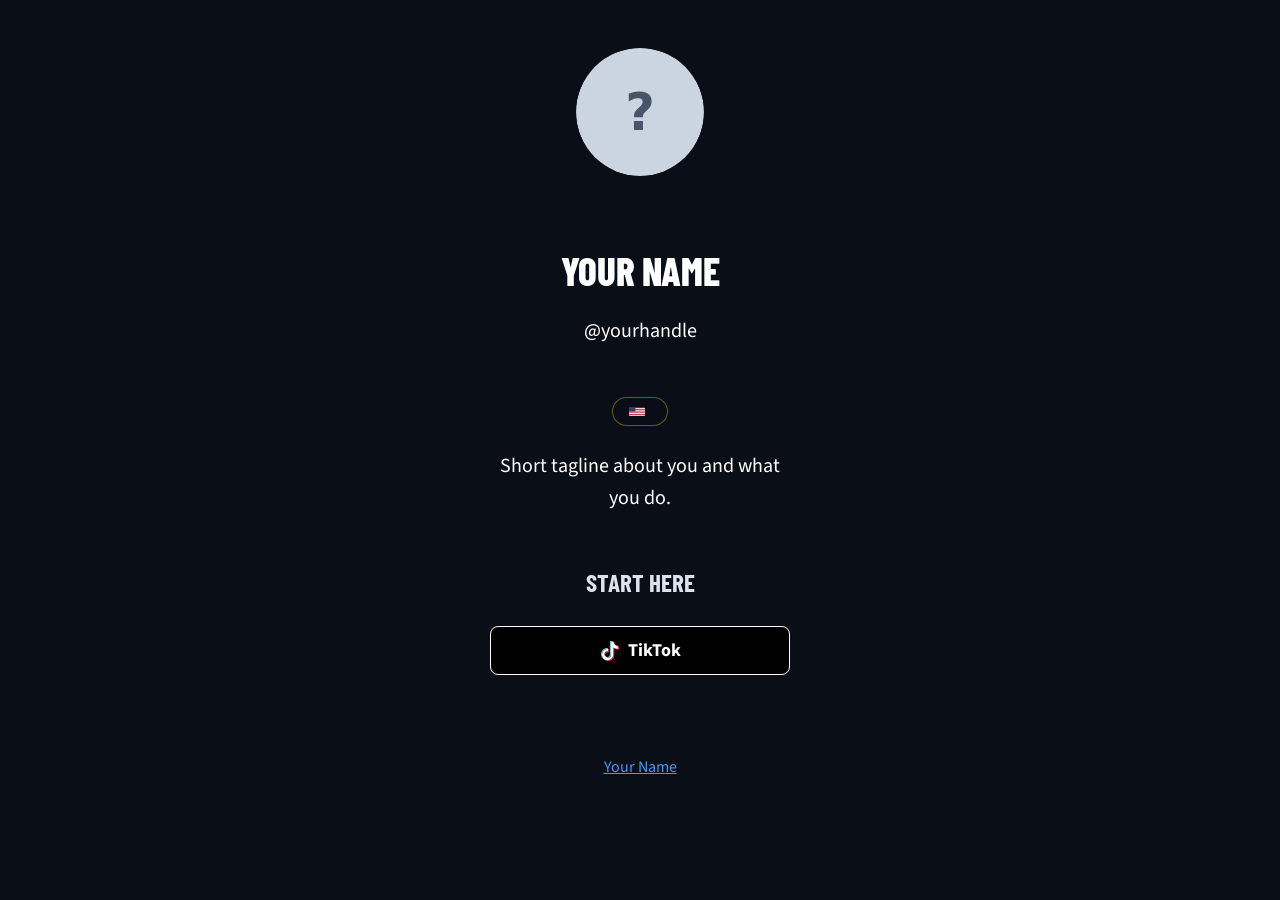
<file: index.html>
<!DOCTYPE html>
<html lang="en" class="theme-dark">
<head>
  <meta charset="utf-8">
  <meta name="viewport" content="width=device-width, initial-scale=1">
  <title data-config="title">Your Name — Links</title>
  <meta name="description" content="">
  <meta name="author" data-config="author" content="Your Name">
  <!-- Set href to your live URL once deployed (e.g. https://yourdomain.com/) -->
  <link rel="canonical" href="">
  <link rel="icon" type="image/x-icon" href="/images/avatar.png" data-config="favicon">
  <link rel="preconnect" href="https://fonts.googleapis.com">
  <link rel="preconnect" href="https://fonts.gstatic.com" crossorigin>
  <link href="https://fonts.googleapis.com/css2?family=Barlow+Condensed:wght@300;600;700;800&family=Source+Sans+3:wght@400;600&display=swap" rel="stylesheet">
  <link rel="stylesheet" href="/css/reset.css">
  <link rel="stylesheet" href="/css/style.css?v=4">
  <link rel="stylesheet" href="/css/brands.css">
  <link id="theme-css" rel="stylesheet" href="/themes/nikoserves.css">
  <!-- Add Umami tracker here once you've registered at cloud.umami.is — see README for steps -->
</head>
<body>
  <div class="container">
    <div class="column">
      <!-- Phase 14 — .avatar-wrap wrapper hosts the iridescent ::before border ring.
           The ring is opt-in: it only renders when config theme.avatarBorder.style is set. -->
      <div class="avatar-wrap">
        <img class="avatar avatar--rounded"
             src="/images/avatar-placeholder.svg"
             data-config="avatar"
             alt="Profile photo"
             width="160" height="160"
             fetchpriority="high">
      </div>
      <h1 data-config="name">Your Name</h1>
      <p data-config="handle">@yourhandle</p>
      <span class="badge">
        <img class="flag-icon" src="/images/flag-us.svg" alt="" width="16" height="11" aria-hidden="true">
        <span data-config="credential"></span>
      </span>
      <p data-config="bio">Bio coming soon</p>
      <div class="button-stack" role="navigation" data-config="sections">
        <!-- populated at runtime by /assets/js/app.js -->
      </div>
      <footer>
        <a href="/" class="footer-link">Your Name</a>
      </footer>
    </div>
  </div>

  <!-- Authoritative config — mirrored verbatim in /config.json (keep both in sync) -->
  <script type="application/json" id="app-config">
  {
    "title": "Your Name — Links",
    "profile": {
      "name": "Your Name",
      "handle": "@yourhandle",
      "bio": "Short tagline about you and what you do.",
      "credential": "",
      "avatarPath": "/images/avatar-placeholder.svg",
      "faviconPath": "/images/avatar.png"
    },
    "themePath": "/themes/nikoserves.css",
    "theme": {
      "avatarBorder": { "style": "none" }
    },
    "sections": [
      {
        "label": "Start Here",
        "links": [
          { "icon": "tiktok", "label": "TikTok", "url": "https://tiktok.com/@yourhandle" }
        ]
      }
    ],
    "analytics": {
      "umamiWebsiteId": ""
    }
  }
</script>
  <script src="/assets/js/app.js" defer></script>
</body>
</html>
</file>
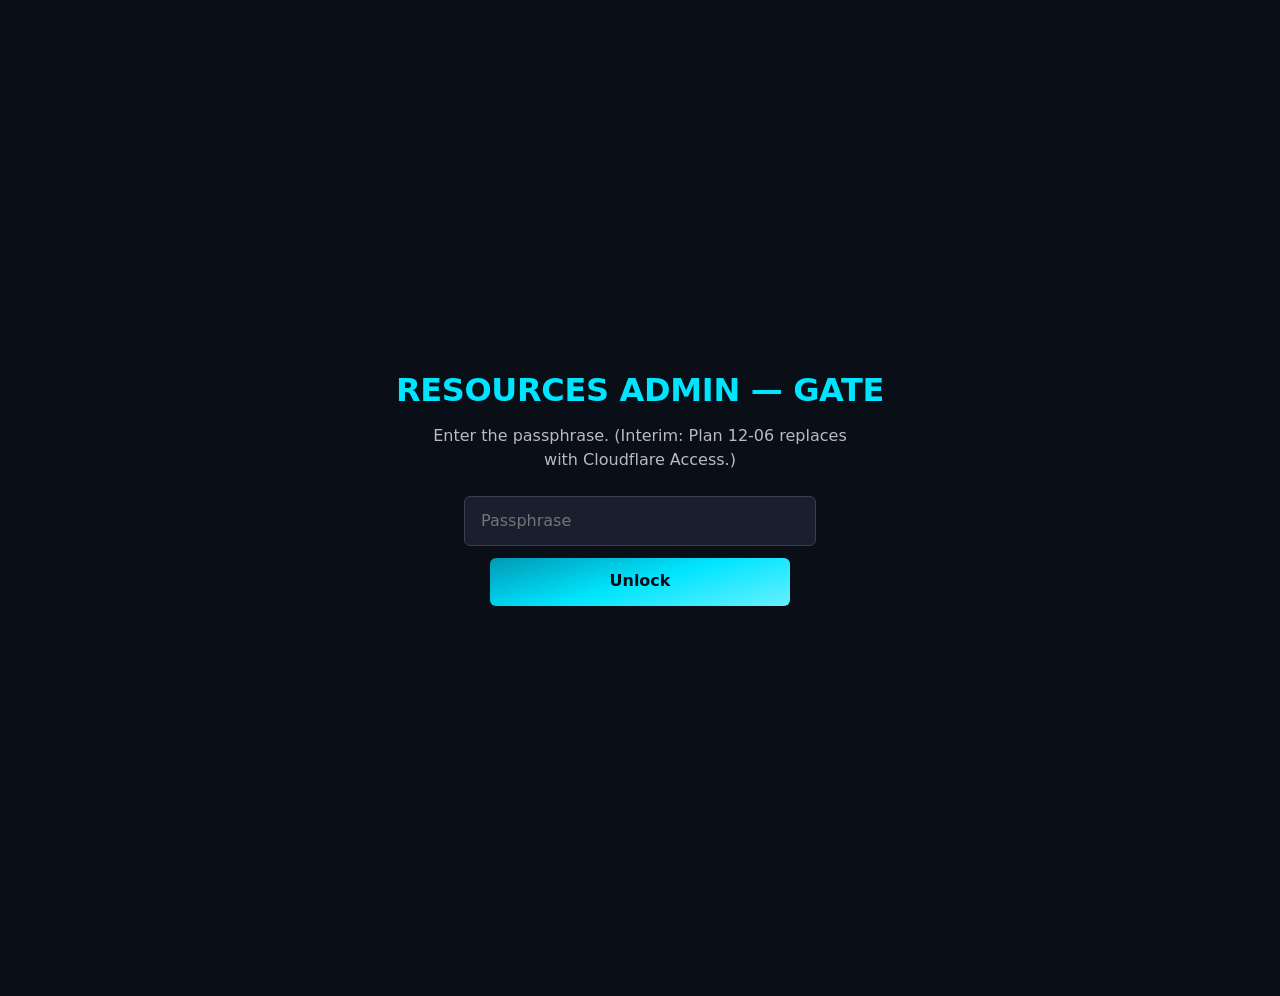
<file: resources-admin/index.html>
<!DOCTYPE html>
<html lang="en">
<head>
  <meta charset="utf-8">
  <meta name="viewport" content="width=device-width, initial-scale=1">
  <meta name="robots" content="noindex, nofollow">
  <title>Resources Admin — Link-in-Bio Template</title>
  <link rel="icon" type="image/png" href="/images/favicon.png">
  <link rel="stylesheet" href="/css/reset.css">
  <link rel="stylesheet" href="/css/style.css?v=3">
  <link rel="stylesheet" href="/resources-admin/wizard.css">
</head>
<body class="wizard-body">

  <!-- Gate screen (interim client-side hash gate; Plan 12-06 replaces with CF Access) -->
  <section id="gate-screen" aria-label="Access gate">
    <h1>Resources Admin — Gate</h1>
    <p>Enter the passphrase. (Interim: Plan 12-06 replaces with Cloudflare Access.)</p>
    <input id="gate-input" type="password" autocomplete="off" placeholder="Passphrase">
    <button id="gate-submit" type="button">Unlock</button>
    <p id="gate-error" hidden>Invalid passphrase.</p>
  </section>

  <!-- Wizard app (hidden until gate passes) -->
  <main id="wizard-app" hidden>

    <!-- Mobile-only sticky jump-to-preview anchor (Phase 10.2 hotfix pattern) -->
    <nav class="wizard-mobile-nav" aria-label="Quick nav">
      <a href="#preview-pane">Jump to preview ↓</a>
    </nav>

    <div class="wizard-grid">

      <!-- ===== Form pane ===== -->
      <section class="wizard-form" aria-label="Form">

        <h1>Resources — Admin Wizard</h1>
        <p class="wizard-intro">Edit content for /resources/. Download the JSON, commit it to <code>config-resources.json</code> + the inline <code>#resources-config</code> block in <code>resources/index.html</code> (TECH-07 sync).</p>

        <fieldset class="wizard-fieldset" data-field="import">
          <legend>Import a config file</legend>
          <p>Load a <code>config-resources.json</code> file from disk to edit it visually. This replaces
             everything currently in the form. (The live site config already loaded automatically.)</p>
          <label>Load a config-resources.json file
            <input id="import-file" type="file" accept=".json,application/json">
          </label>
          <p id="import-error" class="import-error" hidden role="alert"></p>
          <p id="import-success" class="import-success" hidden role="status"></p>
        </fieldset>

        <fieldset class="wizard-fieldset" data-field="page">
          <legend>Page</legend>
          <label>Title <input name="page-title" type="text" required></label>
          <label>Subtitle <input name="page-subtitle" type="text"></label>
          <label>Cover image path <input name="page-coverImage" type="text" placeholder="/images/cover-resources.jpg"></label>
          <label>Intro icon (emoji) <input name="page-intro-icon" type="text" placeholder="🫡"></label>
          <label>Intro text <textarea name="page-intro-text" rows="3"></textarea></label>
        </fieldset>

        <fieldset class="wizard-fieldset" data-field="sections">
          <legend>Sections</legend>
          <div id="sections-list"><!-- JS appends section blocks here --></div>
          <button type="button" id="add-section" class="ghost-btn">+ Add section</button>
        </fieldset>

        <fieldset class="wizard-fieldset" data-field="support">
          <legend>Support footer</legend>
          <label><input name="support-show" type="checkbox" checked> Show support section</label>
          <label>Title <input name="support-title" type="text"></label>
          <label>Button label <input name="support-buttonLabel" type="text"></label>
          <label>URL <input name="support-url" type="url"></label>
          <label>QR image path <input name="support-qrImage" type="text" placeholder="/images/qr-bmc.webp"></label>
        </fieldset>

        <div class="wizard-actions">
          <button type="button" id="download-config" class="primary-btn">Download config-resources.json</button>
          <button type="button" id="refresh-preview" class="ghost-btn">Refresh preview</button>
        </div>
      </section>

      <!-- ===== Preview pane ===== -->
      <aside class="wizard-preview" id="preview-pane" aria-label="Live preview">
        <h2>Preview</h2>
        <iframe id="preview-iframe" title="Live preview of /resources/"
                sandbox="allow-same-origin"></iframe>
      </aside>

    </div>

    <!-- Template: one section block (cloned by JS, NOT rendered until "Add section" clicked) -->
    <template id="tpl-section">
      <div class="wizard-section">
        <label>Section label <input name="section-label" type="text" required></label>
        <label>View type
          <select name="section-viewType">
            <option value="list">List (default)</option>
            <option value="kanban">Kanban</option>
            <option value="embed-grid">Embed grid</option>
          </select>
        </label>
        <div class="wizard-resources-list"><!-- JS appends resource blocks here --></div>
        <button type="button" class="ghost-btn add-resource">+ Add resource</button>
        <button type="button" class="ghost-btn remove-section">× Remove section</button>
      </div>
    </template>

    <!-- Template: one resource block (cloned by JS) -->
    <template id="tpl-resource">
      <div class="wizard-resource">
        <div class="wizard-resource__primary">
          <input name="resource-icon" type="text" placeholder="Emoji (e.g. 🎓)" maxlength="4">
          <input name="resource-title" type="text" placeholder="Title" required>
          <input name="resource-url" type="url" placeholder="https://..." required>
          <button type="button" class="ghost-btn remove-resource">×</button>
        </div>
        <div class="wizard-resource__extras">
          <input name="resource-description" type="text" placeholder="Description (optional)">
          <input name="resource-thumbnail" type="text" placeholder="Thumbnail path (optional)">
          <label class="wizard-embed-controls">
            Embed
            <select name="resource-embed-type">
              <option value="none">None</option>
              <option value="tiktok">TikTok</option>
              <option value="instagram">Instagram</option>
            </select>
            <input name="resource-embed-id" type="text" placeholder="Embed id" hidden>
            <label class="wizard-embed-fallback" hidden>
              <input name="resource-embed-fallback" type="checkbox"> Fallback to thumbnail
            </label>
          </label>
        </div>
      </div>
    </template>
  </main>

  <script defer src="/resources-admin/wizard.js"></script>
</body>
</html>
</file>
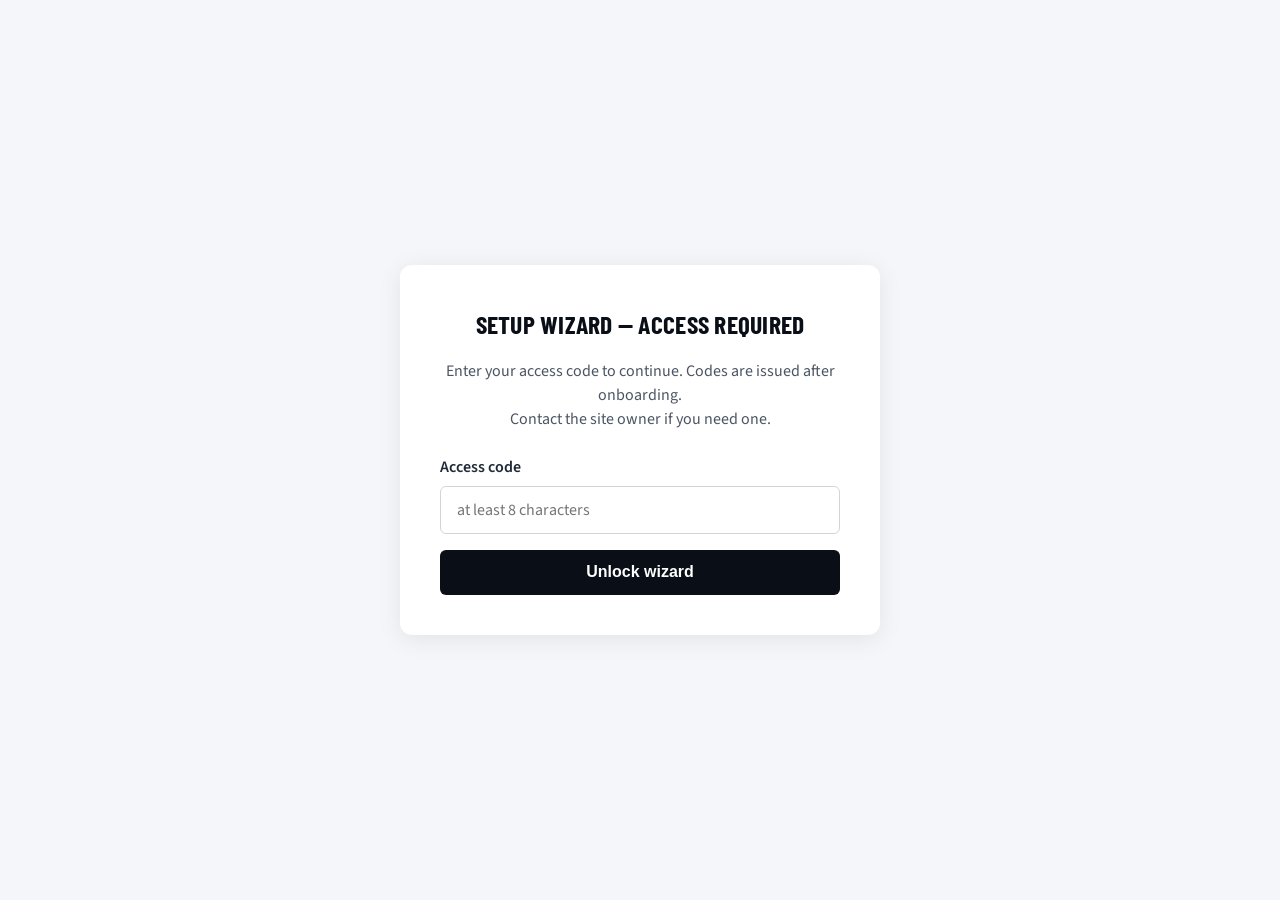
<file: setup/index.html>
<!DOCTYPE html>
<html lang="en">
<head>
  <meta charset="utf-8">
  <meta name="viewport" content="width=device-width, initial-scale=1">
  <title>Setup Wizard — Link-in-Bio Template</title>
  <meta name="robots" content="noindex">
  <link rel="preconnect" href="https://fonts.googleapis.com">
  <link rel="preconnect" href="https://fonts.gstatic.com" crossorigin>
  <link href="https://fonts.googleapis.com/css2?family=Barlow+Condensed:wght@300;600;700;800&family=Source+Sans+3:wght@400;600&display=swap" rel="stylesheet">
  <link rel="stylesheet" href="/setup/wizard.css">
</head>
<body>

  <!-- Gate screen: visible by default; wizard.js hides it after a valid code is entered. -->
  <section id="gate-screen">
    <div class="gate-card">
      <h2>Setup Wizard — Access Required</h2>
      <p>Enter your access code to continue. Codes are issued after onboarding.<br>
         Contact the site owner if you need one.</p>
      <form id="gate-form">
        <label for="access-code">Access code</label>
        <input id="access-code" name="access-code" type="text" minlength="8" required autocomplete="off" placeholder="at least 8 characters">
        <button type="submit">Unlock wizard</button>
        <p id="gate-error" hidden role="alert">Invalid code. Try again.</p>
      </form>
    </div>
  </section>

  <!-- Wizard app — hidden until gate-form unlocks it. -->
  <div id="wizard-app" hidden>
    <header>
      <h1>Link-in-Bio Setup Wizard</h1>
      <p class="tagline">Fill the form. Watch the preview. Download <code>config.json</code>. Drop it in your repo.</p>
    </header>

    <main class="wizard-grid">

      <!-- Phase 10.2 hotfix — Mobile-only "jump to preview" shortcut. CSS hides this above 900px. -->
      <a href="#preview" class="jump-to-preview" id="jumpToPreview">↓ Jump to preview</a>

      <form id="wizard-form" autocomplete="off">

        <fieldset>
          <legend>Import an existing config <span class="hint">(optional — load to edit)</span></legend>
          <p class="note">Already have a <code>config.json</code>? Load it here to edit it visually, then
             re-download. This replaces everything currently in the form.</p>
          <label>Load a config.json file
            <input id="import-file" type="file" accept=".json,application/json">
          </label>
          <button type="button" id="import-live-btn" class="ghost-btn">Load my live config</button>
          <p id="import-error" class="import-error" hidden role="alert"></p>
          <p id="import-success" class="import-success" hidden role="status"></p>
        </fieldset>

        <fieldset>
          <legend>Identity</legend>

          <label>Name
            <input name="name" type="text" required placeholder="Your Name">
          </label>

          <label>Handle
            <input name="handle" type="text" required placeholder="@yourhandle">
          </label>

          <label>Bio
            <textarea name="bio" maxlength="200" rows="3" placeholder="Short tagline about you and what you do"></textarea>
          </label>

          <label>Credential badge <span class="hint">(optional, supports emoji)</span>
            <input name="credential" type="text" placeholder="🇺🇸 U.S. Army • Active Duty">
          </label>
        </fieldset>

        <fieldset>
          <legend>Brand</legend>

          <label>Theme
            <select name="themePath">
              <option value="/themes/nikoserves.css">NikoServes (dark + cyan)</option>
              <option value="/themes/light.css">Light (clean white)</option>
              <option value="/themes/neon.css">Neon (synthwave)</option>
              <option value="/themes/aurora-animated.css">Aurora Animated</option>
              <option value="/themes/pulse.css">Pulse</option>
            </select>
          </label>

          <label>Accent color override <span class="hint">(optional — overrides theme accent)</span>
            <input name="accentColor" type="color" value="#00e5ff">
          </label>

          <!-- Phase 9.2 — UI customization controls -->

          <label>Background type
            <select name="bgType">
              <option value="flat">Flat color (current default)</option>
              <option value="linear">Linear gradient (top → bottom)</option>
              <option value="radial">Radial gradient (centered glow)</option>
              <option value="aurora">Aurora preset (purple → pink)</option>
              <option value="sunset">Sunset preset (orange radial)</option>
            </select>
          </label>

          <label>Background color stop A
            <input name="bgColorA" type="color" value="#0a0e17">
          </label>
          <label>Background color stop B <span class="hint">(used by gradients)</span>
            <input name="bgColorB" type="color" value="#1a2244">
          </label>

          <!-- Phase 10.1 — Image background + cover banner (optional; layered on top of theme background) -->
          <label>Background image URL <span class="hint">(optional path; e.g. /images/bg.jpg)</span>
            <input name="backgroundImage" type="text" placeholder="/images/your-bg.jpg">
          </label>
          <label>Banner / cover image URL <span class="hint">(optional; ~1200x300 recommended)</span>
            <input name="coverImage" type="text" placeholder="/images/cover.jpg">
          </label>

          <label>Button style
            <select name="buttonStyle">
              <option value="filled">Filled (current default)</option>
              <option value="outline">Outline (transparent + accent border)</option>
              <option value="soft">Soft shadow</option>
              <option value="hard">Hard shadow (neobrutalist)</option>
              <option value="glass">Glass (frosted — opt-in, mobile perf cost)</option>
            </select>
          </label>

          <label>Button shape
            <select name="buttonRadius">
              <option value="0.5rem">Rounded (current default — 8px)</option>
              <option value="0">Square (0px)</option>
              <option value="9999px">Pill (fully rounded)</option>
              <option value="custom">Custom px ↓</option>
            </select>
          </label>
          <label id="buttonRadiusCustomLabel" hidden>Custom button corner radius (px)
            <input name="buttonRadiusCustom" type="range" min="0" max="32" value="12">
            <output for="buttonRadiusCustom" id="buttonRadiusCustomOut">12px</output>
          </label>

          <label>Avatar shape
            <select name="avatarShape">
              <option value="circle">Circle (current default)</option>
              <option value="rounded">Rounded square</option>
              <option value="square">Square</option>
            </select>
          </label>

          <label>Font
            <select name="font">
              <option value="system">System (fastest — current default)</option>
              <option value="inter">Inter (clean sans-serif)</option>
              <option value="dm-sans">DM Sans (warm sans-serif)</option>
              <option value="fraunces">Fraunces (modern serif)</option>
              <option value="space-grotesk">Space Grotesk (geometric)</option>
              <option value="crimson-text">Crimson Text (classic serif)</option>
            </select>
          </label>

          <!-- Phase 9.4 — Headline color (D-03 STRICT scope: display name + section headers only) -->
          <label>Headline color
            <select name="headlineMode">
              <option value="solid">Solid (current default)</option>
              <option value="gradient">Gradient (rainbow / two-color)</option>
            </select>
          </label>
          <label id="headlineSolidLabel">Headline solid color <span class="hint">(opt-in — leave default for theme color)</span>
            <input name="headlineSolid" type="color" value="#ffffff">
          </label>
          <div id="headlineGradientControls" hidden>
            <label>Gradient — start color
              <input name="gradientFrom" type="color" value="#ff00aa">
            </label>
            <label>Gradient — end color
              <input name="gradientTo" type="color" value="#00e5ff">
            </label>
            <label>Gradient angle (deg)
              <input name="gradientAngle" type="range" min="0" max="360" value="90">
              <output for="gradientAngle" id="gradientAngleOut">90deg</output>
            </label>
            <p class="note headline-gradient-warning">
              <strong>Heads up:</strong> Gradient headlines can hurt readability — especially over busy backgrounds. Preview carefully and test in light mode too. Applies to display name + section headers only; never to buttons or body text.
            </p>
          </div>

          <!-- Phase 9.4 — Button text color override (D-02) -->
          <label>Button text color override <span class="hint">(optional — overrides each brand's default text color)</span>
            <input name="buttonTextColor" type="color" value="#0a0e17">
          </label>

          <!-- Phase 9.4 D-09 — Avatar crop preview (image stays session-local; only position downloads) -->
          <fieldset class="subfieldset">
            <legend>Avatar crop preview <span class="hint">(image is session-only; not saved in config.json)</span></legend>

            <label>Upload a preview of your avatar
              <input id="avatarPreviewFile" name="avatarPreviewFile" type="file" accept="image/*">
            </label>

            <div id="avatarCropContainer" hidden>
              <p class="hint">Drag the dot to set the focal point. The circle shows what visitors will see.</p>
              <div id="avatarCropThumb">
                <img id="avatarCropImg" alt="Crop preview">
                <div id="avatarCropDot" tabindex="0" role="slider" aria-valuemin="0" aria-valuemax="100" aria-label="Focal point"></div>
              </div>
              <output id="avatarCropOut">center (50%, 50%)</output>

              <!-- Phase 9.4 D-11 — Compressed image download (separate from config.json) -->
              <div id="avatarCompressedDownload" hidden>
                <a id="avatarCompressedLink" class="ghost-btn" download>Download compressed image</a>
                <small id="avatarCompressedSize"></small>
              </div>
            </div>

            <p class="note">
              <strong>Two steps:</strong> (1) Use this preview to dial in the crop. (2) After downloading config.json,
              save the <em>same image</em> (the compressed version above is ready-to-use) into your forked repo at
              <code>/images/your-avatar.jpg</code> and update <code>profile.avatarPath</code> in config.json to match.
            </p>
          </fieldset>

          <p class="note">Avatar path: <code>/images/avatar.svg</code> — replace that file in your forked repo with your own image (SVG or PNG works). Favicon: <code>/images/favicon.png</code>.</p>
        </fieldset>

        <!-- Phase 14 — Avatar border (iridescent ring). All controls except style are
             conditionally shown; their hidden attribute is toggled by wizard.js. -->
        <fieldset>
          <legend>Avatar border</legend>

          <label>Border style
            <select name="avatarBorderStyle">
              <option value="none">None (current default)</option>
              <option value="solid">Solid</option>
              <option value="gradient">Gradient</option>
              <option value="iridescent">Iridescent</option>
            </select>
          </label>
          <p class="hint">Iridescent gives a holographic shimmer. Solid and Gradient are simpler options.</p>

          <!-- mode: shown only when style != none -->
          <label id="avatarBorderModeLabel" hidden>Border mode
            <select name="avatarBorderMode">
              <option value="full">Full ring</option>
              <option value="directional">Directional glow</option>
            </select>
          </label>

          <!-- thickness: shown only when style != none -->
          <label id="avatarBorderThicknessLabel" hidden>Border thickness (px)
            <input name="avatarBorderThickness" type="range" min="2" max="16" value="5">
            <output for="avatarBorderThickness" id="avatarBorderThicknessOut">5px</output>
          </label>

          <!-- focal quadrant: shown only when mode = directional -->
          <div id="avatarBorderFocalControls" hidden>
            <span class="field-label">Focal quadrant</span>
            <div id="avatarBorderFocalPicker" role="radiogroup" aria-label="Focal quadrant">
              <button type="button" class="ghost-btn focal-seg" data-focal="top">Top</button>
              <button type="button" class="ghost-btn focal-seg" data-focal="top-right">Top-right</button>
              <button type="button" class="ghost-btn focal-seg" data-focal="right">Right</button>
              <button type="button" class="ghost-btn focal-seg" data-focal="bottom-right">Bottom-right</button>
              <button type="button" class="ghost-btn focal-seg" data-focal="bottom">Bottom</button>
              <button type="button" class="ghost-btn focal-seg" data-focal="bottom-left">Bottom-left</button>
              <button type="button" class="ghost-btn focal-seg" data-focal="left">Left</button>
              <button type="button" class="ghost-btn focal-seg" data-focal="top-left">Top-left</button>
            </div>
            <input type="hidden" name="avatarBorderFocal" value="top-right">
          </div>

          <!-- animation toggle: shown only when style = iridescent -->
          <label id="avatarBorderAnimatedLabel" hidden>
            <input name="avatarBorderAnimated" type="checkbox"> Animate the shimmer
          </label>
          <p class="hint" id="avatarBorderAnimatedHint" hidden>Visitors with reduced-motion turned on always see the static version.</p>

          <!-- solid color: shown only when style = solid -->
          <label id="avatarBorderSolidLabel" hidden>Border color
            <input name="avatarBorderSolid" type="color" value="#00e5ff">
          </label>

          <!-- gradient colors: shown only when style = gradient -->
          <div id="avatarBorderGradientControls" hidden>
            <label>Gradient — start color
              <input name="avatarBorderGradFrom" type="color" value="#00e5ff">
            </label>
            <label>Gradient — end color
              <input name="avatarBorderGradTo" type="color" value="#ffffff">
            </label>
          </div>
        </fieldset>

        <fieldset>
          <legend>Sections &amp; Links</legend>
          <div id="sections-list"></div>
          <button type="button" id="add-section" class="ghost-btn">+ Add section</button>
        </fieldset>

        <fieldset>
          <legend>Site counter <span class="hint">(optional — top-of-page social proof banner)</span></legend>

          <label>
            <input name="sitecounter-show" type="checkbox"> Show a site-wide counter
          </label>

          <div id="sitecounter-controls" hidden>
            <label>Template <span class="hint">(one {count} placeholder)</span>
              <input name="sitecounter-template" type="text"
                     placeholder="e.g. Over {count} Battle Buddies Helped"
                     maxlength="120">
            </label>

            <label>Source
              <select name="sitecounter-source">
                <option value="all-links">All link clicks (sum across every link)</option>
                <option value="page-views">Page views (visits to this page)</option>
                <option value="section:Resources">Section: Resources</option>
                <option value="section:Social Media Content">Section: Social Media Content</option>
                <option value="section:Support Me">Section: Support Me</option>
                <option value="section:Work with Me">Section: Work with Me</option>
                <!-- Note: section: options reflect Niko's default section names.
                     Creators with custom section labels will need to hand-edit config.json or
                     use the link event name override below. Future enhancement: derive these
                     options dynamically from the currently-configured sections. -->
              </select>
            </label>

            <label>Or specify a single-link event name <span class="hint">(optional — overrides Source)</span>
              <input name="sitecounter-link-event" type="text"
                     placeholder="e.g. resources_notion">
            </label>

            <label>Position
              <select name="sitecounter-position">
                <option value="above-buttons">Above the buttons (default)</option>
                <option value="above-bio">Above the bio text</option>
                <option value="below-buttons">Below the buttons</option>
              </select>
            </label>

            <label>Number format
              <select name="sitecounter-format">
                <option value="compact">Compact (1.2K)</option>
                <option value="raw">Raw (1,234)</option>
              </select>
            </label>
          </div>
        </fieldset>

        <fieldset>
          <legend>Analytics</legend>

          <label>Umami website ID <span class="hint">(UUID from cloud.umami.is)</span>
            <input name="umamiWebsiteId" type="text" pattern="[0-9a-fA-F]{8}-[0-9a-fA-F]{4}-[0-9a-fA-F]{4}-[0-9a-fA-F]{4}-[0-9a-fA-F]{12}" placeholder="e.g. 00000000-0000-0000-0000-000000000000">
          </label>
        </fieldset>

        <button type="submit" id="download-btn">Download config.json</button>

      </form>

      <iframe id="preview" title="Live preview of your link-in-bio page" sandbox="allow-same-origin"></iframe>

    </main>

    <!-- Templates (cloned by JS) -->
    <template id="section-template">
      <div class="section-row">
        <label>Section label
          <input name="section-label" type="text" required placeholder="e.g. Start Here">
        </label>
        <div class="links-list"></div>
        <button type="button" class="ghost-btn add-link">+ Add link</button>
        <button type="button" class="ghost-btn remove-section">× Remove section</button>
      </div>
    </template>

    <template id="link-template">
      <div class="link-row">
        <!-- Phase 10.2 hotfix — Primary row: the original 4 inputs (icon/label/url/remove)
             stay in a 4-column grid; on mobile they collapse to a single column. -->
        <div class="link-row-primary">
          <select name="link-icon">
            <option value="tiktok">TikTok</option>
            <option value="instagram">Instagram</option>
            <option value="facebook">Facebook</option>
            <option value="youtube">YouTube</option>
            <option value="x">X / Twitter</option>
            <option value="linkedin">LinkedIn</option>
            <option value="snapchat">Snapchat</option>
            <option value="discord">Discord</option>
            <option value="twitch">Twitch</option>
            <option value="spotify">Spotify</option>
            <option value="soundcloud">SoundCloud</option>
            <option value="reddit">Reddit</option>
            <option value="threads">Threads</option>
            <option value="pinterest">Pinterest</option>
            <option value="github">GitHub</option>
            <option value="notion">Notion</option>
            <option value="calendly">Calendly</option>
            <option value="buy-me-a-coffee">Buy Me a Coffee</option>
            <option value="paypal">PayPal</option>
            <option value="patreon">Patreon</option>
            <option value="ko-fi">Ko-fi</option>
            <option value="cash-app">Cash App</option>
            <option value="venmo">Venmo</option>
            <option value="amazon-wishlist">Amazon Wishlist</option>
            <option value="resources">Resources (generic)</option>
          </select>
          <input name="link-label" type="text" required placeholder="Label (e.g. TikTok)">
          <input name="link-url" type="url" required placeholder="https://...">
          <button type="button" class="ghost-btn remove-link">×</button>
        </div>

        <!-- Phase 10.2 — Per-link power features (all optional; default = current behavior).
             Phase 10.2 hotfix: wrapped in .link-extras-row so they flow on their own line(s)
             instead of overflowing the primary 4-column grid on mobile. -->
        <div class="link-extras-row">
          <label>
            <input name="link-spotlight" type="checkbox"> Spotlight
          </label>
          <input name="link-iconUrl"      type="text"           placeholder="Icon URL">
          <input name="link-subtitle"     type="text"           placeholder="Subtitle" maxlength="60">
          <input name="link-visibleFrom"  type="datetime-local" title="Visible from (optional — uses visitor's clock; not access control)">
          <input name="link-visibleUntil" type="datetime-local" title="Visible until (optional — uses visitor's clock; not access control)">
          <input name="link-qrImage"      type="text"           placeholder="QR image path (optional)">

          <!-- Phase 10.3 — Embedded media (YouTube or Spotify; lazy-loaded; safelisted types only).
               Leave embed type as "None" to keep this link as a plain button. -->
          <label class="link-embed-controls">
            Embed:
            <select name="link-embed-type" title="Embed type (None = plain button)">
              <option value="">None</option>
              <option value="youtube">YouTube</option>
              <option value="spotify">Spotify</option>
            </select>
          </label>
          <input name="link-embed-id" type="text" placeholder="Embed ID (e.g. dQw4w9WgXcQ)" title="YouTube video ID or Spotify track ID">

          <!-- Phase 11 — Click count display on this link (opt-in).
               Toggle on, set a template with one {count} placeholder, choose compact (1.2K) or raw (1,234). -->
          <label class="link-clickcount-controls">
            <input name="link-clickcount-show" type="checkbox"> Show click count
          </label>
          <input name="link-clickcount-template" type="text"
                 placeholder="e.g. Over {count} coffees bought"
                 title="One {count} placeholder. Renders as a small count line under this button."
                 maxlength="80">
          <label class="link-clickcount-format-label">
            Format:
            <select name="link-clickcount-format" title="Number format for {count}">
              <option value="compact">Compact (1.2K)</option>
              <option value="raw">Raw (1,234)</option>
            </select>
          </label>
        </div>
      </div>
    </template>

    <section id="instructions" hidden>
      <h2>Almost there — next steps</h2>
      <ol>
        <li>Fork the template repo: <a href="https://github.com/NikoServes/nikoserves-linkinbio-template" target="_blank" rel="noopener">github.com/NikoServes/nikoserves-linkinbio-template</a></li>
        <li>Save the downloaded <code>config.json</code> at the root of your fork (replacing the existing one).</li>
        <li>Replace <code>/images/avatar-placeholder.svg</code> with your photo (and <code>/images/avatar.png</code> for the favicon).</li>
        <li>Commit and push.</li>
        <li>Connect a Cloudflare Pages project to your fork (framework: None, build command: empty, output: <code>/</code>).</li>
        <li>Add your custom domain via Pages → Settings → Custom domains.</li>
      </ol>
    </section>

  </div>

  <script src="/setup/wizard.js" defer></script>

</body>
</html>
</file>
<file: css/style.css>
/*
* LittleLink
* https://littlelink.io
* Free to use under the MIT license
* http://www.opensource.org/licenses/mit-license.php
*/

/* Base Typography Settings
–––––––––––––––––––––––––––––––––––––––––––––––––– */
:root {
	font-size:16px;
}

/* Grid
  –––––––––––––––––––––––––––––––––––––––––––––––––– */
  .container {
	position:relative;
	width:100%;
	max-width:37.5rem;     				/* 600px */
    text-align:center;
	margin:0 auto;
	padding:3rem 1.25rem 0 1.25rem;
	box-sizing:border-box;
}
.container-left {
	position:relative;
	width:100%;
	max-width:37.5rem;
	text-align:left;
	margin:0 auto;
	padding:0 1.25rem;
	box-sizing:border-box;
}
.container-left p {
	margin-bottom: 1rem;  				/* 16px space between paragraphs */
  }
.column {
	position:center;
	width:100%;
	float:center;
	box-sizing:border-box;
}
/* For devices larger than 400px */
  @media (min-width:25rem) {            /* 400px */
    .container {
	width:85%;
	padding-left:0;
	padding-right:0;
}
}/* For devices larger than 550px */
  @media (min-width:34.375rem) {        /* 550px */
    .container {
	width:80%;
}
.column,.columns {
	margin-left:0;
}
.column:first-child,.columns:first-child {
	margin-left:0;
}
}

/* Base Styles
  –––––––––––––––––––––––––––––––––––––––––––––––––– */
  body {
	margin:0;
	padding:0;
	background-color:#ffffff;
	color:#1a1a1a;
	font-family:"Open Sans",system-ui;
	font-size:1.125rem;     				/* 18px */
    font-weight:400;
	line-height:1.6;
}

/* Typography
  –––––––––––––––––––––––––––––––––––––––––––––––––– */
  h1 {
	margin:0 0 0.5rem 0;
	font-size:3rem;         		/* 48px */
    font-weight:800;
	line-height:1;
	letter-spacing:0;
	word-wrap:break-word;
	overflow-wrap:break-word;
	hyphens:auto;           		/* Delete this to remove automatic hyphen on line break */
}
.container p {
	margin:0 0 2rem 0;
}

/* Base Typography Settings
–––––––––––––––––––––––––––––––––––––––––––––––––– */
/* Base size - 16px browser default */
:root {
  font-size:16px;           /* Using a 1.25 modular scale for typography */
  --scale-0:1rem;           /* 16px */
  --scale-1:1.25rem;        /* 20px */
  --scale-2:1.563rem;       /* 25px */
  --scale-3:1.953rem;       /* 31px */
  --scale-4:2.441rem;       /* 39px */
  --scale-5:3.052rem;       /* 49px */

  /* Spacing units */
  --spacing-xs:0.5rem;      /* 8px */
  --spacing-s:1rem;         /* 16px */
  --spacing-m:1.5rem;       /* 24px */
  --spacing-l:2rem;         /* 32px */
  --spacing-xl:3rem;        /* 48px */
  --spacing-xxl:4rem;       /* 64px */
  /* Theme color tokens moved to /themes/*.css — selected by config.themePath. */

  /* Phase 9.1 — UI customization tokens (all opt-in; defaults preserve current behavior) */
  --button-radius: 0.5rem;                                          /* matches current hardcoded value */
  --avatar-radius: 50%;                                              /* circle (current default) */

  /* Phase 14 — Avatar border ring tokens (opt-in; no ring unless body[data-avatar-border-style] is set) */
  --avatar-border-thickness: 5px;            /* app.js overrides; min 2 max 16 */
  --avatar-border-focal: 45deg;              /* app.js overrides from the 8-way focal picker */
  --avatar-border-solid: var(--theme-accent, #00e5ff);
  --avatar-border-grad-from: var(--theme-accent, #00e5ff);
  --avatar-border-grad-to: #ffffff;

  --font-body:    "Source Sans 3", system-ui, -apple-system, sans-serif;
  --font-display: "Barlow Condensed", system-ui, sans-serif;

  /* Phase 9.4 — Text color override (opt-in; unset = use each brand's --button-text default) */
  --button-text-override: unset;

  /* Phase 10.1 — Opt-in image background overlay (layered ABOVE --theme-bg). app.js sets via url("..."). */
  --theme-bg-image: none;
}

/* Phase 10.1 — Banner / cover image (optional; configured via profile.coverImage)
   Hidden by default; app.js adds .cover--has-image when profile.coverImage is set.
   (We don't use :empty because inline background-image styles don't affect that pseudo-class.) */
.cover {
	display: none;
	width: 100%;
	height: 180px;
	background-color: transparent;
	background-size: cover;
	background-position: center;
	margin-bottom: 1rem;
	border-radius: var(--button-radius, 0.5rem);
}
.cover.cover--has-image { display: block; }

/* Avatar */
.avatar {
	width: 8rem;             /* 128px */
	height: 8rem;
	border-radius: 50%;
	object-fit: cover;
	object-position: var(--avatar-position, center);   /* Phase 9.4 cherry-pick — full crop UI ships in 9.4 wizard */
	background-position: center;
	/* Phase 14 — bottom margin moved to .avatar-wrap so it isn't doubled when the ring wrapper is present */
	margin-left: auto;
	margin-right: auto;
	display: block;
  }

/* Typography Scale */
h1 {
	margin:0 0 var(--spacing-m) 0;
	font-family: var(--font-display, "Barlow Condensed", system-ui);
	font-size:var(--scale-4);          /* 39px per UI-SPEC D-10 */
	font-weight:800;
	line-height:1.05;
	letter-spacing:-0.01em;
	text-transform:uppercase;
	word-wrap:break-word;
	overflow-wrap:break-word;
}
body {
	font-family: var(--font-body, "Source Sans 3", system-ui);
	font-size:var(--scale-1);           /* 20px */
  	line-height:1.6;
}
.container p {
	/* Cap to button column width so bio doesn't sprawl past the pills on desktop (matches mobile behavior). */
	max-width:18.75rem;       /* 300px — matches .button width */
	margin:0 auto var(--spacing-xl) auto;
	font-size:var(--scale-1);
	line-height:1.6;
}

/* Container spacing */
.container {
	padding:var(--spacing-xl) var(--spacing-m) 0 var(--spacing-m);
	text-align:center;
}

/* Footer */
footer {
	margin:var(--spacing-xxl) 0;            /* 4rem (64px) top and bottom */
    font-size:var(--scale-0);
}

/* Responsive adjustments */
@media (max-width:34.375rem) {              /* 550px */
  h1 {
	font-size:var(--scale-3);
}
body {
	font-size:var(--scale-0);
}
.container p {
	font-size:var(--scale-0);
}
.avatar {
	margin-bottom:var(--spacing-m);
}
footer {
	margin:var(--spacing-xl) 0;         	/* 3rem (48px) top and bottom */
}
}

/* Links
  –––––––––––––––––––––––––––––––––––––––––––––––––– */
  a {
	color:#2457F5;
	text-decoration:underline;
}
a:hover {
	color:#083BDA;
}

/* Buttons
–––––––––––––––––––––––––––––––––––––––––––––––––– */
.button,button {
	display:inline-flex;
	align-items:center;
	justify-content:center;
	width:18.75rem;             	/* 300px */
 	min-height:3rem;                /* 48px */
  	padding:0.75rem 1rem;         	/* 12px ; 16px */
  	font-size:1.125rem;           	/* 18px */
  	font-weight:700;
	text-decoration:none;
	white-space:normal;
  	background: var(--button-background, var(--theme-button));
	color: var(--button-text-override, var(--button-text, #0a0e17));   /* Phase 9.4 — opt-in text color override */
	border:var(--button-border,none);
	border-radius: var(--button-radius, 0.5rem);
	cursor:pointer;
	box-sizing:border-box;
	hyphens:auto;               	/* Delete this to remove automatic hyphen on line break */
  	margin-bottom:1rem;
	text-align:center;
	line-height:1.3;
}

/* Phase 9.1 — Button style variants (opt-in via <body data-button-style>; default "filled") */
body[data-button-style="outline"] .button,
body[data-button-style="outline"] button {
	background: transparent;
	border: 2px solid var(--theme-accent, #00e5ff);
	color: var(--theme-accent, #00e5ff);
}
body[data-button-style="soft"] .button,
body[data-button-style="soft"] button {
	box-shadow: 0 4px 14px rgba(0, 0, 0, 0.18);
}
body[data-button-style="hard"] .button,
body[data-button-style="hard"] button {
	box-shadow: 4px 4px 0 0 var(--theme-accent, #00e5ff);
}
/* "filled" is the default — no rule needed (current .button behavior) */

/* Phase 9.3 — Glass button variant (frosted backdrop blur, opt-in due to mobile perf cost) */
body[data-button-style="glass"] .button,
body[data-button-style="glass"] button {
	background: rgba(255, 255, 255, 0.08);
	-webkit-backdrop-filter: blur(12px) saturate(140%);
	        backdrop-filter: blur(12px) saturate(140%);
	border: 1px solid rgba(255, 255, 255, 0.18);
	box-shadow: none;
	transform: translateZ(0);   /* GPU compositing hint (D-12) */
}
body[data-button-style="glass"] .button:hover,
body[data-button-style="glass"] button:hover {
	background: rgba(255, 255, 255, 0.14);
	border-color: rgba(255, 255, 255, 0.30);
	/* DO NOT animate backdrop-filter — expensive per D-12 */
}

/* Phase 9.1 — Hover lift (no-config default; honors reduced-motion preference per D-13) */
@media (prefers-reduced-motion: no-preference) {
	.button, button {
		transition: transform 0.15s ease, filter 0.15s ease;
	}
	.button:hover, button:hover {
		transform: translateY(-2px);
	}
}

/* Phase 10.2 — Spotlight link (per-link spotlight: true; D-07)
   Bigger, bolder, with an accent border and optional pulse animation.
   Pulse is wrapped in reduced-motion guard so users who opt out get the static look only. */
.button--spotlight {
	transform: scale(1.05);
	font-weight: 800;
	padding-top: 1rem;
	padding-bottom: 1rem;
	border: 2px solid var(--theme-accent, #00e5ff);
	box-shadow: 0 8px 24px rgba(0, 229, 255, 0.18);
}
@media (prefers-reduced-motion: no-preference) {
	.button--spotlight {
		animation: spotlight-pulse 3s ease-in-out infinite;
	}
	@keyframes spotlight-pulse {
		0%, 100% { transform: scale(1.05); }
		50%      { transform: scale(1.08); }
	}
}

/* Phase 10.2 — Subtitle text under button label (per-link subtitle; D-09)
   Renders as a small line under the main label. Single line, truncated with ellipsis. */
.button-subtitle {
	display: block;
	font-size: 0.75em;
	opacity: 0.7;
	font-weight: 400;
	margin-top: 0.15rem;
	white-space: nowrap;
	overflow: hidden;
	text-overflow: ellipsis;
	max-width: 100%;
}

/* Phase 10.2 hotfix — Per-link QR image (creator uploads QR PNG separately; displays above the button) */
.link-qr {
	display: block;
	width: 120px;
	height: 120px;
	margin: 0.75rem auto 0.25rem;
	border-radius: 8px;
	background: white;
	padding: 4px;
	box-sizing: border-box;
	object-fit: contain;
}

/* Phase 10.3 — Embedded media iframes (per-link embed: {...}; safelisted YouTube + Spotify only)
   Layout space is reserved via aspect-ratio (YouTube) or fixed height (Spotify) so no CLS hit.
   loading="lazy" on the iframe itself defers the network fetch until the viewport approaches. */
.link-embed {
	width: 100%;
	margin-top: 0.5rem;
	margin-bottom: 1rem;
	border-radius: var(--button-radius, 0.5rem);
	overflow: hidden;
	border: 1px solid rgba(255, 255, 255, 0.08);
}
.link-embed iframe {
	display: block;
	width: 100%;
	border: none;
	/* aspect-ratio reserves layout space (no CLS) */
}
.link-embed--youtube  iframe { aspect-ratio: 16 / 9; }
.link-embed--spotify  iframe { height: 152px; }

/* Icons
–––––––––––––––––––––––––––––––––––––––––––––––––– */
.icon {
	width:1.25rem;
	height:1.25rem;
	margin-right:0.5rem;
	flex-shrink:0;
}

/* Avatar
  –––––––––––––––––––––––––––––––––––––––––––––––––– */
.avatar {
	width: 8rem;             /* 128px */
	height: 8rem;
	object-fit: cover;
	background-position: center;
	margin-bottom: var(--spacing-l);
  }

   /* Modifier for no avatar rounding */
   .avatar--none {
	border-radius: 0%;
  }

  /* Modifier for rounded avatar */
  .avatar--rounded {
	border-radius: var(--avatar-radius, 50%);
  }

  /* Modifier for slightly rounded corners */
  .avatar--soft {
	border-radius: 0.5rem;   /* 8px rounded corners */
  }

/* Theme System
  –––––––––––––––––––––––––––––––––––––––––––––––––– */
/* Light theme is default above */

/* Dark theme */
:root.theme-dark {
	color-scheme:dark;
}
:root.theme-dark :focus-visible {
	outline: 2px solid #00e5ff;
	outline-offset: 2px;
  }
:root.theme-dark body {
	background: var(--theme-bg-image, none), var(--theme-bg, #0a0e17);
	background-size: cover;
	background-position: center;
	background-attachment: fixed;
	color:#ffffff;
}
:root.theme-dark a:not(.button) {
	color:#4899F7;
}
:root.theme-dark a:not(.button):hover {
	color:#7AB8FF;
}

/* Phase 9.1 — theme-auto from LittleLink upstream (MIT) — match system preference */
:root.theme-auto body {
	background: #f8f8f8;
	color: #111;
}
:root.theme-auto a {
	color: #007bff;
}
@media (prefers-color-scheme: dark) {
	:root.theme-auto body {
		background: var(--theme-bg-image, none), var(--theme-bg, #0a0e17);
		background-size: cover;
		background-position: center;
		background-attachment: fixed;
		color: var(--theme-text, #ffffff);
	}
	:root.theme-auto a {
		color: var(--theme-accent, #00e5ff);
	}
}

/* Phase 9.1 — theme-light from LittleLink upstream (MIT) — explicit light mode */
:root.theme-light body {
	background: var(--theme-bg-image, none), var(--theme-bg, #ffffff);
	background-size: cover;
	background-position: center;
	background-attachment: fixed;
	color: var(--theme-text, #111111);
}
:root.theme-light a {
	color: var(--theme-accent, #1F2937);
}

/* Credential Badge
–––––––––––––––––––––––––––––––––––––––––––––––––– */
.badge {
	display:inline-flex;
	align-items:center;
	gap:0.4rem;                                   /* spacing between flag-icon and text */
	padding:var(--spacing-xs) var(--spacing-s);   /* 8px 16px */
	background:rgba(10, 14, 23, 0.6);
	border:1px solid rgba(250, 204, 21, 0.4);
	border-radius:9999px;
	color:#FACC15;
	font-family:"Source Sans 3", system-ui;
	font-size:12px;
	font-weight:600;
	letter-spacing:0.08em;
	text-transform:uppercase;
	margin-bottom:var(--spacing-m);
}

/* Flag icon inside .badge (replaces 🇺🇸 emoji which doesn't render on Brave/Windows) */
.flag-icon {
	display:block;
	width:16px;
	height:11px;
	border-radius:2px;
	flex-shrink:0;
}

.section-label {
	font-family:"Barlow Condensed", system-ui;
	font-size:var(--scale-2);
	font-weight:700;
	text-transform:uppercase;
	color:#dde2ec;
	margin-bottom:var(--spacing-m);
	margin-top:var(--spacing-l);
}

/* Auto theme */
:root.theme-auto {
	color-scheme:light dark;
}
@media (prefers-color-scheme:dark) {
	:root.theme-auto body {
	background-color:#121212;
	color:#ffffff;
}
:root.theme-auto :focus-visible {
    outline: 2px solid #4899F7;
    outline-offset: 2px;
  }
:root.theme-auto a:not(.button) {
	color:#4899F7;
}
:root.theme-auto a:not(.button):hover {
	color:#7AB8FF;
}
}

/* Button Text Color Override
    –––––––––––––––––––––––––––––––––––––––––––––––––– */
    .button:hover,button:hover {
	color: var(--button-text-override, var(--button-text));   /* Phase 9.4 — opt-in override respected on hover */
}

/* Phase 9.4 — Gradient headlines (D-03 STRICT scope: applied via JS ONLY to h1[data-config=name] + h2.section-label) */
@supports (background-clip: text) or (-webkit-background-clip: text) {
  .gradient-text {
    background: linear-gradient(var(--gradient-angle, 90deg),
                                var(--gradient-from, #ff00aa),
                                var(--gradient-to,   #00e5ff));
    -webkit-background-clip: text;
            background-clip: text;
    color: transparent;
    -webkit-text-fill-color: transparent;
  }
}

/* Responsive Typography
  –––––––––––––––––––––––––––––––––––––––––––––––––– */
  @media (max-width:34.375rem) {            /* 550px */
    h1 {
	font-size:2rem;                         /* 32px */
	}
	body {
	font-size:1rem;                    		/* 16px */
	}
}

/* Privacy Page Styles
  –––––––––––––––––––––––––––––––––––––––––––––––––– */
nav {
	margin:var(--spacing-l) 0;
	text-align:left;
}
section {
	margin:var(--spacing-xl) 0;
	text-align:left;
}
h2 {
	font-size:var(--scale-3);
	font-weight:700;
	margin-bottom:var(--spacing-m);
}
h3 {
	font-size:var(--scale-2);
	font-weight:600;
	margin:var(--spacing-l) 0 var(--spacing-s) 0;
}
ul {
	list-style:none;
	padding:0;
	margin:0 0 var(--spacing-m) 0;
}
ul li {
	margin-bottom:var(--spacing-xs);
}

/* Privacy page specific responsive adjustments */
  @media (max-width:34.375rem) {
	h2 {
	font-size:var(--scale-2);
	}
	h3 {
	font-size:var(--scale-1);
	}
	section {
	margin:var(--spacing-l) 0;
	}
}

/* Font Face Definitions
  –––––––––––––––––––––––––––––––––––––––––––––––––– */
@font-face {
	font-display:swap;
	font-family:'Open Sans';
	font-style:normal;
	font-weight:400;
	src:url('../fonts/open-sans-v34-vietnamese_latin-ext_latin_hebrew_greek-ext_greek_cyrillic-ext_cyrillic-regular.eot');
	src:url('../fonts/open-sans-v34-vietnamese_latin-ext_latin_hebrew_greek-ext_greek_cyrillic-ext_cyrillic-regular.eot?#iefix') format('embedded-opentype'),url('../fonts/open-sans-v34-vietnamese_latin-ext_latin_hebrew_greek-ext_greek_cyrillic-ext_cyrillic-regular.woff2') format('woff2'),url('../fonts/open-sans-v34-vietnamese_latin-ext_latin_hebrew_greek-ext_greek_cyrillic-ext_cyrillic-regular.woff') format('woff'),url('../fonts/open-sans-v34-vietnamese_latin-ext_latin_hebrew_greek-ext_greek_cyrillic-ext_cyrillic-regular.ttf') format('truetype'),url('../fonts/open-sans-v34-vietnamese_latin-ext_latin_hebrew_greek-ext_greek_cyrillic-ext_cyrillic-regular.svg#OpenSans') format('svg');
}
@font-face {
	font-display:swap;
	font-family:'Open Sans';
	font-style:normal;
	font-weight:600;
	src:url('../fonts/open-sans-v34-vietnamese_latin-ext_latin_hebrew_greek-ext_greek_cyrillic-ext_cyrillic-600.eot');
	src:url('../fonts/open-sans-v34-vietnamese_latin-ext_latin_hebrew_greek-ext_greek_cyrillic-ext_cyrillic-600.eot?#iefix') format('embedded-opentype'),url('../fonts/open-sans-v34-vietnamese_latin-ext_latin_hebrew_greek-ext_greek_cyrillic-ext_cyrillic-600.woff2') format('woff2'),url('../fonts/open-sans-v34-vietnamese_latin-ext_latin_hebrew_greek-ext_greek_cyrillic-ext_cyrillic-600.woff') format('woff'),url('../fonts/open-sans-v34-vietnamese_latin-ext_latin_hebrew_greek-ext_greek_cyrillic-ext_cyrillic-600.ttf') format('truetype'),url('../fonts/open-sans-v34-vietnamese_latin-ext_latin_hebrew_greek-ext_greek_cyrillic-ext_cyrillic-600.svg#OpenSans') format('svg');
}
@font-face {
	font-display:swap;
	font-family:'Open Sans';
	font-style:normal;
	font-weight:700;
	src:url('../fonts/open-sans-v34-vietnamese_latin-ext_latin_hebrew_greek-ext_greek_cyrillic-ext_cyrillic-700.eot');
	src:url('../fonts/open-sans-v34-vietnamese_latin-ext_latin_hebrew_greek-ext_greek_cyrillic-ext_cyrillic-700.eot?#iefix') format('embedded-opentype'),url('../fonts/open-sans-v34-vietnamese_latin-ext_latin_hebrew_greek-ext_greek_cyrillic-ext_cyrillic-700.woff2') format('woff2'),url('../fonts/open-sans-v34-vietnamese_latin-ext_latin_hebrew_greek-ext_greek_cyrillic-ext_cyrillic-700.woff') format('woff'),url('../fonts/open-sans-v34-vietnamese_latin-ext_latin_hebrew_greek-ext_greek_cyrillic-ext_cyrillic-700.ttf') format('truetype'),url('../fonts/open-sans-v34-vietnamese_latin-ext_latin_hebrew_greek-ext_greek_cyrillic-ext_cyrillic-700.svg#OpenSans') format('svg');
}
@font-face {
	font-display:swap;
	font-family:'Open Sans';
	font-style:normal;
	font-weight:800;
	src:url('../fonts/open-sans-v34-vietnamese_latin-ext_latin_hebrew_greek-ext_greek_cyrillic-ext_cyrillic-800.eot');
	src:url('../fonts/open-sans-v34-vietnamese_latin-ext_latin_hebrew_greek-ext_greek_cyrillic-ext_cyrillic-800.eot?#iefix') format('embedded-opentype'),url('../fonts/open-sans-v34-vietnamese_latin-ext_latin_hebrew_greek-ext_greek_cyrillic-ext_cyrillic-800.woff2') format('woff2'),url('../fonts/open-sans-v34-vietnamese_latin-ext_latin_hebrew_greek-ext_greek_cyrillic-ext_cyrillic-800.woff') format('woff'),url('../fonts/open-sans-v34-vietnamese_latin-ext_latin_hebrew_greek-ext_greek_cyrillic-ext_cyrillic-800.ttf') format('truetype'),url('../fonts/open-sans-v34-vietnamese_latin-ext_latin_hebrew_greek-ext_greek_cyrillic-ext_cyrillic-800.svg#OpenSans') format('svg');
}

/* Phase 10.2-hotfix-2 — Defensive bio width cap.
   The .container p rule above already sets max-width: 18.75rem, but this same-specificity
   rule placed LATE in the cascade guarantees the cap sticks even if a future rule modifies
   .container p. .column > p targets only the static <p> children of .column (handle + bio),
   never the section labels (which are h2.section-label, not p). */
.column > p {
	max-width: 18.75rem;
	margin-left: auto;
	margin-right: auto;
}

/* === Phase 11 — Click count display (site-wide + per-link) ===
   No animations (D-11): the deferred fetch already adds a ~100-300ms gap
   between page paint and counter appearance; animating that "pop-in" risks
   a perceived CLS. Plain text + no transition is the right move. */

.site-counter {
  /* Prominent — visually distinct from buttons; sits above or below the stack */
  display: block;
  margin: 1rem auto;
  padding: 0.75rem 1.25rem;
  max-width: max-content;
  font-size: 1.25rem;
  font-weight: 700;
  text-align: center;
  color: var(--theme-accent, #00e5ff);
  border: 1px solid var(--theme-accent, #00e5ff);
  border-radius: var(--button-radius, 0.5rem);
  background: rgba(0, 229, 255, 0.06);
  /* No animation, no transition — D-11. */
}

.link-count {
  /* Subtle — sits as a sibling under the button without crowding the label */
  display: block;
  margin: 0.15rem 0 0.5rem;
  font-size: 0.8rem;
  opacity: 0.7;
  text-align: center;
  font-weight: 600;
  white-space: nowrap;
  overflow: hidden;
  text-overflow: ellipsis;
  /* No animation, no transition — D-11. */
}

/* Phase 14 — Avatar iridescent border ring
   –––––––––––––––––––––––––––––––––––––––––––––––––––
   A config-driven decorative ring around the avatar. The ring is a position:absolute
   ::before pseudo-element on .avatar-wrap, so it adds zero layout flow (CLS-safe).
   It renders ONLY when app.js has set body[data-avatar-border-style]; absent = no ring. */

/* Registers the animated angle so it can be tweened (a plain custom property cannot animate). */
@property --avatar-shimmer-angle {
  syntax: "<angle>";
  inherits: false;
  initial-value: 215deg;
}

/* The wrapper around the avatar <img>. Hosts the ::before ring and owns the bottom margin
   that .avatar used to carry (moved here so it is not doubled). */
.avatar-wrap {
  position: relative;
  display: inline-block;
  border-radius: var(--avatar-radius);
  margin-bottom: var(--spacing-l);
}

/* The ring itself — only painted when a border style is active on <body>.
   inset is negative so the ring grows OUTWARD from the avatar box: zero layout flow. */
body[data-avatar-border-style="iridescent"] .avatar-wrap::before,
body[data-avatar-border-style="solid"] .avatar-wrap::before,
body[data-avatar-border-style="gradient"] .avatar-wrap::before {
  content: "";
  position: absolute;
  inset: calc(-1 * var(--avatar-border-thickness));   /* grows outward — CLS-safe */
  border-radius: var(--avatar-radius);                /* one var drives circle / rounded / square */
  padding: var(--avatar-border-thickness);
  /* mask trick: outer box minus inner content-box = an annulus/frame (a hollow ring) */
  -webkit-mask: linear-gradient(#000 0 0) content-box, linear-gradient(#000 0 0);
  -webkit-mask-composite: xor;        /* Safari / iOS keyword */
  mask: linear-gradient(#000 0 0) content-box, linear-gradient(#000 0 0);
  mask-composite: exclude;            /* standard keyword */
  z-index: -1;                        /* sit behind the avatar image */
}

/* Iridescent paint — the headline visual: an 8-stop conic hue wheel,
   frozen at the @property-registered angle (animated only under no-preference, below). */
body[data-avatar-border-style="iridescent"] .avatar-wrap::before {
  background: conic-gradient(
    from var(--avatar-shimmer-angle),
    #ff5e9c 0%, #ff9d5c 14%, #ffe45c 28%, #7dffb0 42%,
    #5ce0ff 57%, #6c8cff 71%, #c98cff 85%, #ff5e9c 100%
  );
}

/* Mode B — directional glow. Same hue wheel, but an alpha ramp in the paint gradient
   makes it read bright on the focal side and dim (~15%) on the opposite side.
   `from` uses the focal angle so the bright stop sits in the chosen quadrant. */
body[data-avatar-border-style="iridescent"][data-avatar-border-mode="directional"] .avatar-wrap::before {
  background: conic-gradient(
    from var(--avatar-border-focal),
    rgba(255,94,156,1)     0%,
    rgba(255,228,92,0.6)   28%,
    rgba(108,140,255,0.15) 50%,
    rgba(201,140,255,0.6)  72%,
    rgba(255,94,156,1)     100%
  );
}

/* Solid + gradient styles (secondary — D-07). Colors come from --avatar-border-* tokens. */
body[data-avatar-border-style="solid"] .avatar-wrap::before {
  background: var(--avatar-border-solid);
}
body[data-avatar-border-style="gradient"] .avatar-wrap::before {
  background: conic-gradient(from 215deg, var(--avatar-border-grad-from), var(--avatar-border-grad-to), var(--avatar-border-grad-from));
}

/* Light-theme contrast separator — a 1px inset ring in the theme background colour
   between the avatar image and the ring. Harmless on dark themes, essential on light. */
body[data-avatar-border-style] .avatar {
  box-shadow: 0 0 0 1px var(--theme-bg, #0a0e17);
}

/* Animation — the 12s rotation. Declared ONLY inside no-preference: a reduced-motion
   visitor simply gets no animation rule, so the ring renders static (never blank). */
@media (prefers-reduced-motion: no-preference) {
  body[data-avatar-border-animated="true"][data-avatar-border-style="iridescent"] .avatar-wrap::before {
    animation: avatar-shimmer 12s linear infinite;
  }
  @keyframes avatar-shimmer {
    to { --avatar-shimmer-angle: 575deg; }   /* 215 + 360 = one full turn */
  }
}
</file>
<file: css/brands.css>
/*
* LittleLink Button Styles (purged — only rules used by config.json icons kept)
* Source: https://littlelink.io — MIT license
* Phase 6 / 2026-05-13: removed 89 unused brand button rules. Keep-list
* derived from app.js render loop + config.json icon names.
*/

/* Brand Button Base Styles
–––––––––––––––––––––––––––––––––––––––––––––––––– */
.button,button {
  color:var(--button-text,#000000);
  background-color:var(--button-background,transparent);
	border:var(--button-border,none);
	transition:filter 0.2s ease,transform 0.2s ease;
}

/* Global Button Hover Effect
–––––––––––––––––––––––––––––––––––––––––––––––––– */
.button:hover,button:hover {
	filter:brightness(90%);
	transform:translateY(-1px);
}

/* Button Icons
–––––––––––––––––––––––––––––––––––––––––––––––––– */
.icon {
	filter:var(--icon-filter,none);
}

/* Brand-Specific Styles (6 brands used by current config.json)
–––––––––––––––––––––––––––––––––––––––––––––––––– */

/* Calendly */
.button-calendly {
	--button-text:#FFFFFF;
	--button-background:#006BFF;
}

/* Instagram */
.button-instagram {
	--button-text:#ffffff;
	background-image:linear-gradient(-135deg,#1400c8,#b900b4,#f50000);
}

/* Notion */
.button-notion {
	--button-text:#000000;
	--button-background:#ffffff;
	--button-border:1px solid #212121;
}

/* TikTok */
.button-tiktok {
	--button-text:#ffffff;
	--button-background:#000000;
	--button-border:1px solid #FFFFFF;
}

/* Facebook (full-name alias — app.js generates class="button-facebook" from icon name) */
.button-facebook {
	--button-text: #ffffff;
	--button-background: #0866FF;
}

/* YouTube (full-name alias — app.js generates class="button-youtube" from icon name) */
.button-youtube {
	--button-text: #ffffff;
	--button-background: #282828;
	--button-border: 1px solid #FFFFFF;
}

/* Phase 9.1 — .button-default fallback (LittleLink upstream, MIT) */
.button-default {
	--button-text: var(--theme-text, #ffffff);
	--button-background: var(--theme-accent, #00e5ff);
}

/* Phase 10.2 hotfix additions — top-23 brand set per user request
   Colors sourced from upstream LittleLink (sethcottle, MIT) where present;
   brand-aliased to full names (linkedin, x) to match Phase 3 icon-naming pattern. */

/* Buy Me a Coffee */
.button-buy-me-a-coffee {
	--button-text: #000000;
	--button-background: #FFDD00;
}

/* Cash App */
.button-cash-app {
	--button-text: #ffffff;
	--button-background: #00C244;
}

/* Discord */
.button-discord {
	--button-text: #ffffff;
	--button-background: #5865F2;
}

/* GitHub */
.button-github {
	--button-text: #ffffff;
	--button-background: #181717;
}

/* Ko-fi */
.button-ko-fi {
	--button-text: #ffffff;
	--button-background: #FF5E5B;
}

/* LinkedIn (full-name alias matches Phase 3 icon-naming convention) */
.button-linkedin {
	--button-text: #ffffff;
	--button-background: #0A66C2;
}

/* Patreon */
.button-patreon {
	--button-text: #ffffff;
	--button-background: #FF424D;
}

/* PayPal */
.button-paypal {
	--button-text: #ffffff;
	--button-background: #00457C;
}

/* Pinterest */
.button-pinterest {
	--button-text: #ffffff;
	--button-background: #E60023;
}

/* Reddit */
.button-reddit {
	--button-text: #ffffff;
	--button-background: #FF4500;
}

/* Snapchat */
.button-snapchat {
	--button-text: #000000;
	--button-background: #FFFC00;
}

/* SoundCloud */
.button-soundcloud {
	--button-text: #ffffff;
	--button-background: #FF7700;
}

/* Spotify */
.button-spotify {
	--button-text: #000000;
	--button-background: #1ED760;
}

/* Threads */
.button-threads {
	--button-text: #ffffff;
	--button-background: #000000;
	--button-border: 1px solid #FFFFFF;
}

/* Twitch */
.button-twitch {
	--button-text: #ffffff;
	--button-background: #9146FF;
}

/* Venmo */
.button-venmo {
	--button-text: #ffffff;
	--button-background: #3D95CE;
}

/* X (Twitter rebrand) */
.button-x {
	--button-text: #ffffff;
	--button-background: #000000;
	--button-border: 1px solid #FFFFFF;
}
</file>
<file: themes/nikoserves.css>
/* themes/nikoserves.css — NikoServes dark brand palette */
:root {
  --theme-bg:     #0a0e17;
  --theme-accent: #00e5ff;
  --theme-button: linear-gradient(165deg, #0099b3 0%, #00e5ff 50%, #66f0ff 100%);
  --theme-text:           #ffffff;
  --theme-text-secondary: #dde2ec;
}
</file>
<file: resources-admin/wizard.css>
/*
 * /resources-admin/ wizard styles
 *
 * Independent from /resources/ runtime CSS. Self-contained palette so the
 * wizard works even before the operator's theme is fully loaded.
 *
 * Patterns carried from setup/wizard.css:
 *  - Defensive :not([hidden]) on any rule that sets display on an element
 *    that also uses the HTML hidden attribute (CLAUDE.md mistakes log entry 2026-05-13).
 *  - Split-pane on desktop (form left + preview right); stacked on mobile (≤ 900px).
 *  - Sticky "Jump to preview" anchor visible only on mobile (Phase 10.2 hotfix pattern).
 */

/* ===== Base ============================================================== */
.wizard-body {
  margin: 0;
  background: #0a0e17;
  color: #e5e7eb;
  font-family: "Source Sans 3", system-ui, -apple-system, sans-serif;
  font-size: 16px;
  line-height: 1.5;
  min-height: 100vh;
}

/* ===== Gate screen (interim hash gate; Plan 12-06 replaces with CF Access) ===== */
#gate-screen:not([hidden]) {
  display: flex;
  flex-direction: column;
  align-items: center;
  justify-content: center;
  min-height: 100vh;
  padding: 2rem;
  text-align: center;
}
#gate-screen[hidden] { display: none; }

#gate-screen h1 {
  font-family: "Barlow Condensed", system-ui, sans-serif;
  font-size: 2rem;
  text-transform: uppercase;
  color: #00e5ff;
  margin: 0 0 1rem;
}
#gate-screen p { max-width: 28rem; margin: 0 0 1.5rem; opacity: 0.8; }
#gate-input {
  width: 100%;
  max-width: 22rem;
  padding: 0.75rem 1rem;
  font-size: 1rem;
  background: #1a1f2e;
  border: 1px solid #374151;
  border-radius: 6px;
  color: #fff;
  margin-bottom: 0.75rem;
}
#gate-submit {
  padding: 0.75rem 2rem;
  background: linear-gradient(165deg, #0099b3 0%, #00e5ff 50%, #66f0ff 100%);
  color: #0a0e17;
  font-weight: 700;
  border: none;
  border-radius: 6px;
  cursor: pointer;
  font-size: 1rem;
}
#gate-error:not([hidden]) {
  display: block;
  color: #f87171;
  margin-top: 1rem;
}
#gate-error[hidden] { display: none; }

/* ===== Wizard app shell ================================================== */
#wizard-app:not([hidden]) { display: block; }
#wizard-app[hidden]       { display: none; }

.wizard-mobile-nav {
  display: none;     /* desktop hides */
  position: sticky;
  top: 0;
  z-index: 10;
  background: #0a0e17;
  border-bottom: 1px solid #1f2937;
  padding: 0.5rem 1rem;
}
.wizard-mobile-nav a {
  display: inline-block;
  color: #00e5ff;
  text-decoration: none;
  font-weight: 600;
}

.wizard-grid {
  display: grid;
  grid-template-columns: minmax(0, 1fr) minmax(0, 1fr);  /* 50/50 split on desktop */
  gap: 1rem;
  padding: 1rem;
  min-height: 100vh;
  box-sizing: border-box;
}

/* ===== Form pane ========================================================= */
.wizard-form {
  background: #111827;
  border: 1px solid #1f2937;
  border-radius: 8px;
  padding: 1.5rem;
  overflow-y: auto;
  max-height: calc(100vh - 2rem);
}
.wizard-form h1 {
  font-family: "Barlow Condensed", system-ui, sans-serif;
  font-size: 1.5rem;
  text-transform: uppercase;
  color: #00e5ff;
  margin: 0 0 0.5rem;
}
.wizard-form .wizard-intro {
  font-size: 0.875rem;
  opacity: 0.7;
  margin: 0 0 1.5rem;
}
.wizard-form .wizard-intro code {
  background: #1f2937;
  padding: 0.1rem 0.35rem;
  border-radius: 3px;
  font-size: 0.85em;
}

/* Fieldsets */
.wizard-fieldset {
  border: 1px solid #1f2937;
  border-radius: 6px;
  padding: 1rem;
  margin: 0 0 1.5rem;
  background: #0f1623;
}
.wizard-fieldset > legend {
  padding: 0 0.5rem;
  font-weight: 700;
  color: #00e5ff;
  font-size: 0.9rem;
  text-transform: uppercase;
  letter-spacing: 0.05em;
}

/* Labels + inputs */
.wizard-fieldset label {
  display: block;
  margin: 0 0 0.75rem;
  font-size: 0.875rem;
  color: #d1d5db;
}
.wizard-fieldset input[type="text"],
.wizard-fieldset input[type="password"],
.wizard-fieldset input[type="url"],
.wizard-fieldset textarea,
.wizard-fieldset select {
  display: block;
  width: 100%;
  margin-top: 0.25rem;
  padding: 0.5rem 0.75rem;
  font-size: 0.875rem;
  background: #1a1f2e;
  border: 1px solid #374151;
  border-radius: 4px;
  color: #fff;
  font-family: inherit;
  box-sizing: border-box;
}
.wizard-fieldset input[type="text"]:focus,
.wizard-fieldset textarea:focus,
.wizard-fieldset select:focus {
  outline: none;
  border-color: #00e5ff;
}
.wizard-fieldset input[type="checkbox"] {
  margin-right: 0.5rem;
  vertical-align: middle;
}
.wizard-fieldset textarea { resize: vertical; min-height: 4rem; }

/* Nested section / resource fieldsets */
.section-node, .resource-node {
  border: 1px dashed #374151;
  border-radius: 4px;
  padding: 0.75rem;
  margin: 0.75rem 0;
  background: #111827;
}
.resource-node {
  margin-left: 1rem;
  border-style: solid;
  border-color: #1f2937;
  background: #0a0e17;
}

/* Conditional embed-id input (defensive :not([hidden]) per Mistakes Log) */
.embed-id-wrap:not([hidden]) { display: block; }
.embed-id-wrap[hidden]       { display: none; }

/* Action buttons (add/remove section, add/remove resource, download) */
.wizard-form button {
  background: #1f2937;
  color: #00e5ff;
  border: 1px solid #374151;
  border-radius: 4px;
  padding: 0.5rem 1rem;
  font-size: 0.875rem;
  cursor: pointer;
  font-family: inherit;
  margin: 0.25rem 0.5rem 0.25rem 0;
}
.wizard-form button:hover { border-color: #00e5ff; }
.wizard-form button.primary,
.wizard-form #download-config {
  background: linear-gradient(165deg, #0099b3 0%, #00e5ff 50%, #66f0ff 100%);
  color: #0a0e17;
  font-weight: 700;
  border: none;
  margin-top: 1.5rem;
  padding: 0.75rem 1.5rem;
}
.wizard-form button.remove-section,
.wizard-form button.remove-resource {
  background: transparent;
  color: #f87171;
  border-color: #7f1d1d;
}
.wizard-form button.remove-section:hover,
.wizard-form button.remove-resource:hover {
  background: #7f1d1d;
  color: #fff;
}

/* ===== Preview pane ====================================================== */
.wizard-preview {
  background: #111827;
  border: 1px solid #1f2937;
  border-radius: 8px;
  padding: 1rem;
  display: flex;
  flex-direction: column;
  max-height: calc(100vh - 2rem);
}
.wizard-preview h2 {
  font-size: 1rem;
  margin: 0 0 0.75rem;
  color: #9ca3af;
  text-transform: uppercase;
  letter-spacing: 0.05em;
  display: flex;
  justify-content: space-between;
  align-items: center;
}
#refresh-preview {
  background: #1f2937;
  color: #00e5ff;
  border: 1px solid #374151;
  border-radius: 4px;
  padding: 0.25rem 0.75rem;
  font-size: 0.75rem;
  cursor: pointer;
}
#preview-iframe {
  flex: 1;
  width: 100%;
  border: 1px solid #1f2937;
  border-radius: 4px;
  background: #0a0e17;
  min-height: 60vh;
}

/* ===== Responsive: stack on mobile ======================================= */
@media (max-width: 900px) {
  .wizard-grid {
    grid-template-columns: 1fr;
    padding: 0.5rem;
  }
  .wizard-form,
  .wizard-preview { max-height: none; }
  .wizard-mobile-nav { display: block; }
  #preview-iframe { min-height: 80vh; }
}

/* ===== Phase 13 — config import controls ===== */
.import-error:not([hidden])   { display: block; color: #92400e; background: #fef3c7;
                                 padding: 0.5rem 0.75rem; border-radius: 4px;
                                 border-left: 3px solid #f59e0b; margin-top: 0.5rem; }
.import-error[hidden]         { display: none; }
.import-success:not([hidden]) { display: block; color: #065f46; background: #d1fae5;
                                 padding: 0.5rem 0.75rem; border-radius: 4px;
                                 border-left: 3px solid #10b981; margin-top: 0.5rem; }
.import-success[hidden]       { display: none; }
</file>
<file: setup/wizard.css>
/* Setup wizard — independent from main site CSS. No --theme-* dependencies. */

/* Phase 9.2 — custom-radius slider show/hide guard (defensive against ID-selector vs [hidden] specificity bug from Mistakes Log) */
#buttonRadiusCustomLabel:not([hidden]) { display: block; }
#buttonRadiusCustomLabel[hidden]       { display: none; }
#buttonRadiusCustomOut {
  display: inline-block;
  margin-left: 0.5rem;
  font-weight: 700;
  color: #00e5ff;
}

/* Phase 9.4 — Headline mode conditional controls (same defensive ID + [hidden] pattern as 9.2) */
#headlineGradientControls:not([hidden]) { display: block; }
#headlineGradientControls[hidden]       { display: none; }
#headlineSolidLabel:not([hidden])       { display: block; }
#headlineSolidLabel[hidden]             { display: none; }
#gradientAngleOut {
  display: inline-block;
  margin-left: 0.5rem;
  font-weight: 700;
  color: #00e5ff;
}
.headline-gradient-warning {
  color: #92400e;
  background: #fef3c7;
  padding: 0.5rem 0.75rem;
  border-radius: 4px;
  border-left: 3px solid #f59e0b;
  margin-top: 0.5rem;
}

/* Phase 9.4 D-09 — Avatar crop preview */
.subfieldset {
  border: 1px solid #e5e7eb;
  border-radius: 6px;
  padding: 0.75rem 1rem;
  margin: 0.75rem 0;
  background: #f9fafb;
}
.subfieldset legend {
  padding: 0 0.4rem;
  font-size: 0.85rem;
  font-family: inherit;
  text-transform: none;
  letter-spacing: 0;
  color: #1f2937;
}
#avatarCropContainer:not([hidden]) { display: block; margin: 0.75rem 0; }
#avatarCropContainer[hidden]       { display: none; }
#avatarCropThumb {
  position: relative;
  width: 200px;
  height: 200px;
  border-radius: 50%;
  overflow: hidden;
  border: 2px solid #d1d5db;
  margin: 0.5rem 0;
  cursor: crosshair;
  user-select: none;
  background: #e5e7eb;
}
#avatarCropImg {
  width: 100%;
  height: 100%;
  object-fit: cover;
  object-position: center;
  display: block;
  pointer-events: none;
}
#avatarCropDot {
  position: absolute;
  width: 18px;
  height: 18px;
  background: #00e5ff;
  border: 3px solid white;
  border-radius: 50%;
  box-shadow: 0 0 0 2px rgba(0, 0, 0, 0.4), 0 2px 8px rgba(0, 0, 0, 0.4);
  top: 50%;
  left: 50%;
  transform: translate(-50%, -50%);
  cursor: grab;
  z-index: 2;
}
#avatarCropDot:active { cursor: grabbing; }
#avatarCropDot:focus  { outline: 2px solid #00e5ff; outline-offset: 4px; }
#avatarCropOut {
  display: block;
  font-family: ui-monospace, SFMono-Regular, Menlo, monospace;
  font-size: 0.85rem;
  color: #4b5563;
  margin-top: 0.25rem;
}

/* Phase 9.4 D-11 — Compressed image download */
#avatarCompressedDownload:not([hidden]) { display: block; margin-top: 0.75rem; }
#avatarCompressedDownload[hidden]       { display: none; }
#avatarCompressedDownload a.ghost-btn { display: inline-block; }
#avatarCompressedSize {
  display: block;
  color: #4b5563;
  font-size: 0.85rem;
  margin-top: 0.25rem;
  font-family: ui-monospace, SFMono-Regular, Menlo, monospace;
}


*, *::before, *::after { box-sizing: border-box; }
html { font-size: 16px; }
body {
  margin: 0;
  font-family: "Source Sans 3", system-ui, -apple-system, sans-serif;
  background: #f4f6f9;
  color: #1f2937;
  line-height: 1.5;
}

h1, h2, h3, legend {
  font-family: "Barlow Condensed", system-ui, sans-serif;
  font-weight: 700;
  text-transform: uppercase;
  letter-spacing: 0.01em;
  color: #0a0e17;
}

a { color: #006bff; }

code {
  background: #e5e7eb;
  padding: 0.1em 0.4em;
  border-radius: 3px;
  font-family: ui-monospace, SFMono-Regular, Menlo, monospace;
  font-size: 0.9em;
}

/* ============ Gate screen ============ */

/* Use :not([hidden]) so the HTML hidden attribute still hides the element.
   Without this, the higher-specificity ID selector + display:flex overrides
   the browser's default [hidden]{display:none} UA rule. */
#gate-screen:not([hidden]) {
  min-height: 100vh;
  display: flex;
  align-items: center;
  justify-content: center;
  padding: 1.5rem;
}
#gate-screen[hidden] { display: none; }
.gate-card {
  background: white;
  border-radius: 12px;
  padding: 2.5rem;
  max-width: 480px;
  width: 100%;
  box-shadow: 0 4px 24px rgba(0, 0, 0, 0.08);
  text-align: center;
}
.gate-card h2 { margin: 0 0 1rem; font-size: 1.6rem; }
.gate-card p { margin: 0 0 1.5rem; color: #4b5563; }
.gate-card label { display: block; text-align: left; font-weight: 600; margin-bottom: 0.4rem; }
.gate-card input {
  width: 100%;
  padding: 0.75rem 1rem;
  font-size: 1rem;
  border: 1px solid #d1d5db;
  border-radius: 6px;
  margin-bottom: 1rem;
  font-family: inherit;
}
.gate-card input:focus { outline: 2px solid #0a0e17; outline-offset: 1px; }
.gate-card button {
  width: 100%;
  padding: 0.85rem 1rem;
  background: #0a0e17;
  color: white;
  border: none;
  border-radius: 6px;
  font-size: 1rem;
  font-weight: 600;
  cursor: pointer;
}
.gate-card button:hover { background: #1f2937; }
#gate-error { color: #dc2626; margin-top: 0.75rem; font-weight: 600; }

/* ============ Wizard app ============ */

#wizard-app > header {
  padding: 2rem 1.5rem 1rem;
  text-align: center;
  border-bottom: 1px solid #e5e7eb;
  background: white;
}
#wizard-app > header h1 { margin: 0; font-size: 2rem; }
#wizard-app > header .tagline { margin: 0.5rem 0 0; color: #6b7280; }

.wizard-grid {
  display: grid;
  grid-template-columns: 1fr 1fr;
  gap: 1.5rem;
  padding: 1.5rem;
  max-width: 1400px;
  margin: 0 auto;
}

@media (max-width: 900px) {
  .wizard-grid { grid-template-columns: 1fr; }
}

/* ============ Form ============ */

#wizard-form fieldset {
  background: white;
  border: 1px solid #e5e7eb;
  border-radius: 8px;
  padding: 1.25rem;
  margin: 0 0 1rem;
}
#wizard-form legend {
  padding: 0 0.5rem;
  font-size: 0.95rem;
  letter-spacing: 0.04em;
}

#wizard-form label {
  display: block;
  margin-bottom: 0.85rem;
  font-weight: 600;
  font-size: 0.9rem;
}
#wizard-form .hint { font-weight: 400; color: #6b7280; font-size: 0.85em; }
#wizard-form .note { font-size: 0.85rem; color: #4b5563; margin: 0.75rem 0 0; }

#wizard-form input[type="text"],
#wizard-form input[type="url"],
#wizard-form textarea,
#wizard-form select {
  display: block;
  width: 100%;
  margin-top: 0.3rem;
  padding: 0.6rem 0.75rem;
  font-size: 0.95rem;
  border: 1px solid #d1d5db;
  border-radius: 5px;
  font-family: inherit;
  background: white;
}
#wizard-form input:focus,
#wizard-form textarea:focus,
#wizard-form select:focus { outline: 2px solid #00e5ff; outline-offset: 1px; }

#wizard-form input[type="color"] {
  display: block;
  margin-top: 0.3rem;
  width: 80px;
  height: 36px;
  border: 1px solid #d1d5db;
  border-radius: 5px;
  cursor: pointer;
  padding: 2px;
  background: white;
}

#wizard-form textarea { resize: vertical; min-height: 60px; }

/* Section / link rows */

.section-row {
  border-left: 3px solid #00e5ff;
  padding: 0.75rem 0.75rem 0.5rem 1rem;
  background: #f9fafb;
  margin-bottom: 0.75rem;
  border-radius: 0 5px 5px 0;
}
.links-list { margin: 0.5rem 0; }
/* Phase 10.2 hotfix — link-row is now a multi-row flex container so the 5 new
   Phase 10.2 inputs (spotlight + iconUrl + subtitle + visibleFrom/Until + qrImage)
   wrap onto their own row(s) below the primary 4-column grid. Previous single
   grid broke on mobile Safari when the datetime-local pickers overflowed. */
.link-row {
  display: flex;
  flex-direction: column;
  gap: 0.4rem;
  margin-bottom: 0.8rem;
  padding: 0.5rem;
  background: #ffffff;
  border-radius: 4px;
  border: 1px solid #e5e7eb;
}
.link-row-primary {
  display: grid;
  grid-template-columns: 100px 1fr 1.5fr 40px;
  gap: 0.4rem;
  align-items: center;
}
.link-extras-row {
  display: flex;
  flex-wrap: wrap;
  gap: 0.4rem;
  align-items: center;
}
.link-extras-row label {
  margin: 0 !important;
  font-size: 0.8rem;
  display: flex;
  align-items: center;
  gap: 0.25rem;
}
.link-extras-row input[type="text"],
.link-extras-row input[type="datetime-local"] {
  flex: 1 1 120px;
  min-width: 100px;
}
@media (max-width: 600px) {
  .link-row-primary {
    grid-template-columns: 1fr;
  }
}
.link-row input, .link-row select {
  font-size: 0.85rem !important;
  padding: 0.4rem 0.5rem !important;
  margin: 0 !important;
}

.ghost-btn {
  background: white;
  color: #1f2937;
  border: 1px solid #d1d5db;
  border-radius: 5px;
  padding: 0.4rem 0.75rem;
  font-size: 0.85rem;
  font-family: inherit;
  cursor: pointer;
  margin: 0.25rem 0.3rem 0.25rem 0;
}
.ghost-btn:hover { background: #f3f4f6; }
.remove-link, .remove-section { color: #dc2626; }
.remove-link { padding: 0.3rem 0.55rem; }

#download-btn {
  width: 100%;
  padding: 1rem;
  background: #00e5ff;
  color: #0a0e17;
  border: none;
  border-radius: 6px;
  font-size: 1.05rem;
  font-weight: 700;
  font-family: "Barlow Condensed", system-ui;
  text-transform: uppercase;
  letter-spacing: 0.04em;
  cursor: pointer;
  margin-top: 0.5rem;
}
#download-btn:hover { background: #00b8cc; }
#download-btn:disabled { opacity: 0.5; cursor: not-allowed; }

/* ============ Preview iframe ============ */

#preview {
  width: 100%;
  height: 80vh;
  min-height: 600px;
  border: 1px solid #d1d5db;
  border-radius: 8px;
  background: white;
  position: sticky;
  top: 1rem;
}
@media (max-width: 900px) {
  #preview { position: static; height: 60vh; }
}

/* Phase 10.2 hotfix — Jump-to-preview anchor: mobile-only sticky shortcut so
   creators can see preview updates without scrolling through the full form. */
.jump-to-preview { display: none; }
@media (max-width: 900px) {
  .jump-to-preview {
    display: block;
    background: #00e5ff;
    color: #0a0e17;
    padding: 0.6rem 1rem;
    border-radius: 4px;
    text-decoration: none;
    text-align: center;
    font-weight: 700;
    margin-bottom: 1rem;
    position: sticky;
    top: 0.5rem;
    z-index: 10;
  }
}

/* ============ Post-submit instructions ============ */

#instructions {
  background: #ecfdf5;
  border: 1px solid #10b981;
  border-radius: 8px;
  padding: 1.5rem;
  margin: 0 1.5rem 2rem;
  max-width: 1400px;
}
#instructions h2 { color: #065f46; margin-top: 0; }
#instructions ol { padding-left: 1.5rem; line-height: 1.7; }
#instructions a { color: #047857; font-weight: 600; }

/* === Phase 11 — Click count wizard controls === */

/* Per-link click-count controls: flow alongside the other link-extras inputs. */
.link-row .link-clickcount-controls {
  display: inline-flex;
  align-items: center;
  gap: 0.4rem;
  white-space: nowrap;
}

.link-row .link-clickcount-format-label {
  display: inline-flex;
  align-items: center;
  gap: 0.4rem;
  white-space: nowrap;
}

/* Site counter fieldset: re-uses existing fieldset styling. The #sitecounter-controls
   wrapper is shown/hidden via the `hidden` attribute by wizard.js.
   Defensive `:not([hidden])` + explicit `[hidden] { display: none }` pattern per the
   Phase 7-03 mistakes-log entry — ID-selector display: rules otherwise defeat the
   browser's default [hidden]{display:none} UA rule. */
#sitecounter-controls:not([hidden]) {
  display: flex;
  flex-direction: column;
  gap: 0.6rem;
  margin-top: 0.5rem;
  padding-top: 0.5rem;
  border-top: 1px dashed rgba(0, 0, 0, 0.08);
}
#sitecounter-controls[hidden] { display: none; }

/* Phase 13 — Config import controls.
   Defensive `:not([hidden])` + explicit `[hidden] { display: none }` pattern per the
   Phase 7-03 mistakes-log entry — a `display:` rule on an element that also uses the
   HTML `hidden` attribute must be guarded, or the rule defeats the UA's [hidden] rule. */
.import-error:not([hidden])   { display: block; color: #92400e; background: #fef3c7;
                                 padding: 0.5rem 0.75rem; border-radius: 4px;
                                 border-left: 3px solid #f59e0b; margin-top: 0.5rem; }
.import-error[hidden]         { display: none; }
.import-success:not([hidden]) { display: block; color: #065f46; background: #d1fae5;
                                 padding: 0.5rem 0.75rem; border-radius: 4px;
                                 border-left: 3px solid #10b981; margin-top: 0.5rem; }
.import-success[hidden]       { display: none; }
#import-live-btn { margin-top: 0.5rem; }

/* Phase 14 — Avatar border controls
   –––––––––––––––––––––––––––––––––––
   Every conditionally-shown control gets a :not([hidden]) + [hidden] PAIR.
   An ID selector out-specifies the UA [hidden] rule, so a bare display: on the ID
   would defeat the hidden attribute (CLAUDE.md Mistakes Log 2026-05-13). */
#avatarBorderModeLabel:not([hidden]),
#avatarBorderThicknessLabel:not([hidden]),
#avatarBorderFocalControls:not([hidden]),
#avatarBorderAnimatedLabel:not([hidden]),
#avatarBorderSolidLabel:not([hidden]),
#avatarBorderGradientControls:not([hidden]) { display: block; }
#avatarBorderModeLabel[hidden],
#avatarBorderThicknessLabel[hidden],
#avatarBorderFocalControls[hidden],
#avatarBorderAnimatedLabel[hidden],
#avatarBorderSolidLabel[hidden],
#avatarBorderGradientControls[hidden] { display: none; }

/* The animation hint is a paragraph — keep its own pair so the [hidden] guard holds. */
#avatarBorderAnimatedHint:not([hidden]) { display: block; }
#avatarBorderAnimatedHint[hidden]       { display: none; }

/* Focal-quadrant picker — a compact 4-column grid of .ghost-btn segments. */
.field-label {
  display: block;
  font-size: 0.9rem;
  font-weight: 600;
  margin-top: 0.75rem;
}
#avatarBorderFocalPicker {
  display: grid;
  grid-template-columns: repeat(4, 1fr);
  gap: 0.4rem;
  margin: 0.4rem 0;
}
#avatarBorderFocalPicker .focal-seg {
  margin: 0;
  text-align: center;
}
/* Selected segment fills with the wizard accent. */
.focal-seg[aria-pressed="true"] {
  background: #00e5ff;
  color: #0a0e17;
  border-color: #00e5ff;
}
</file>
